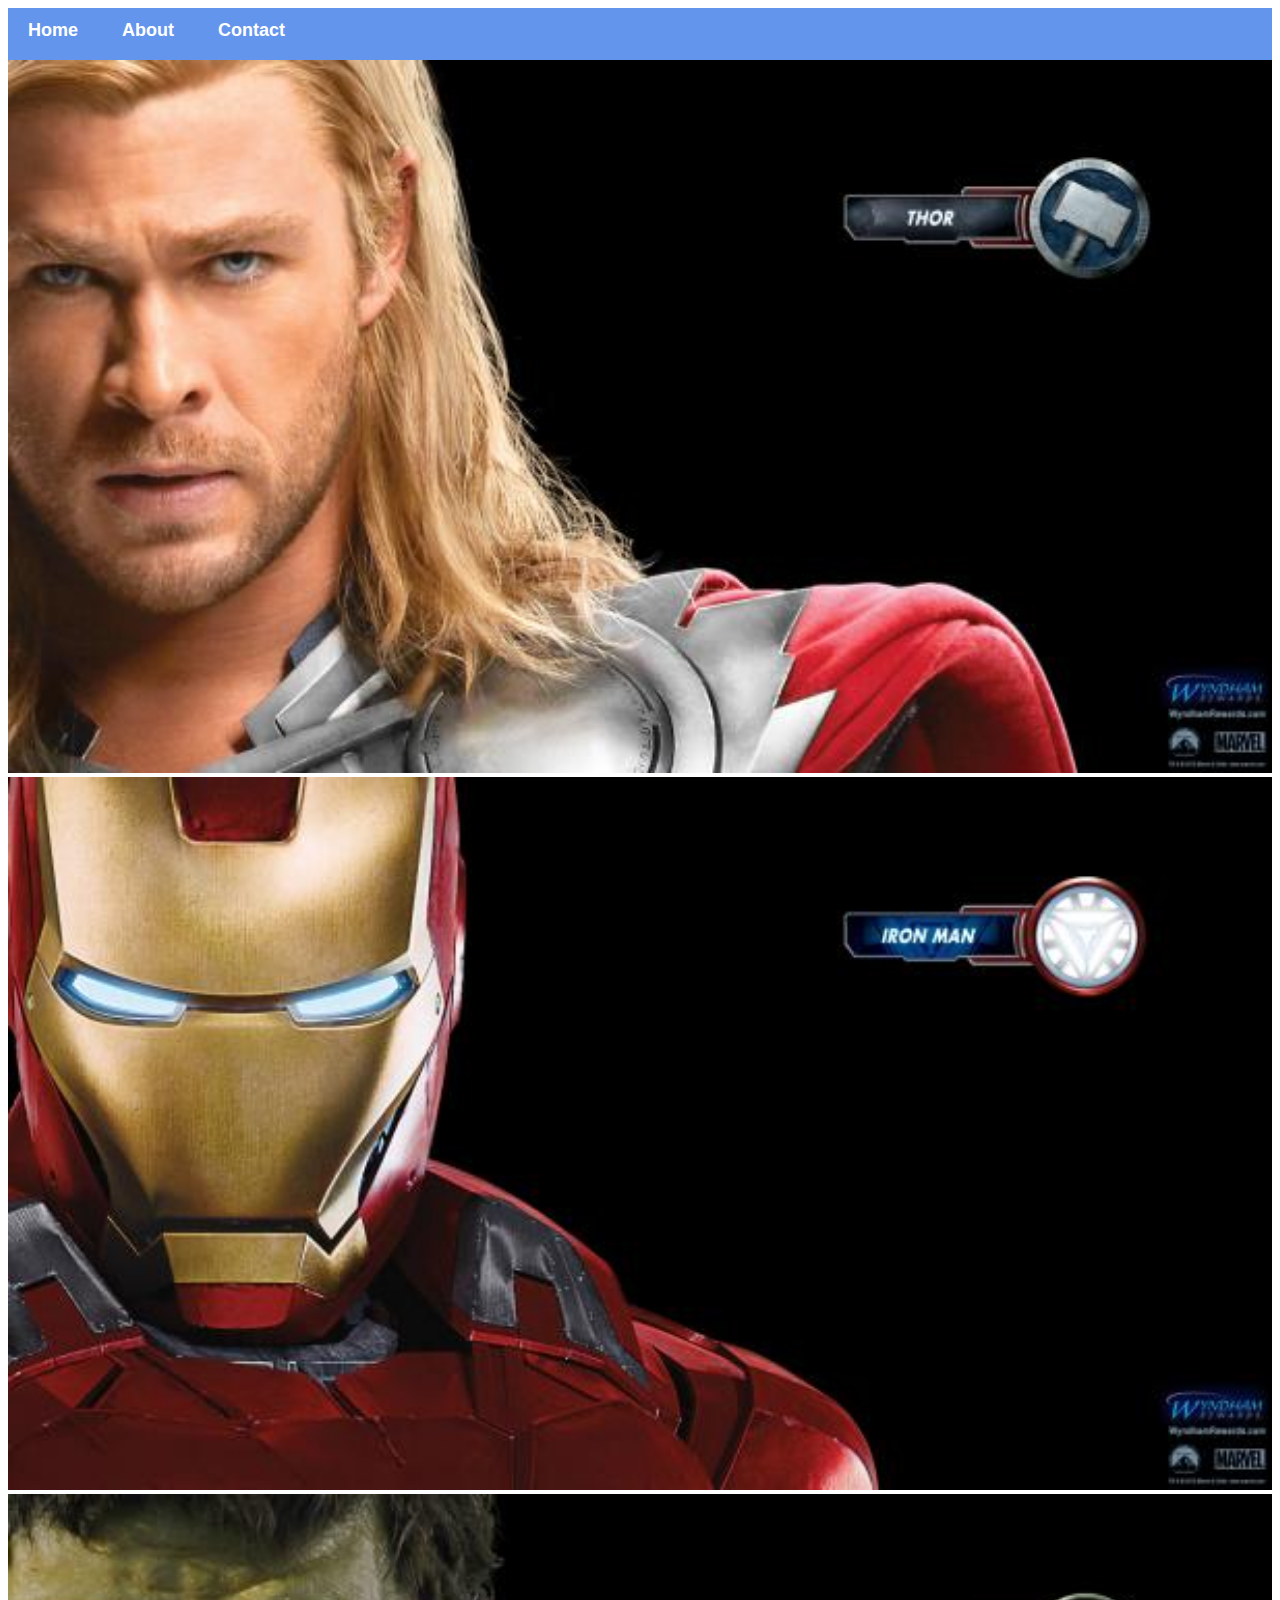
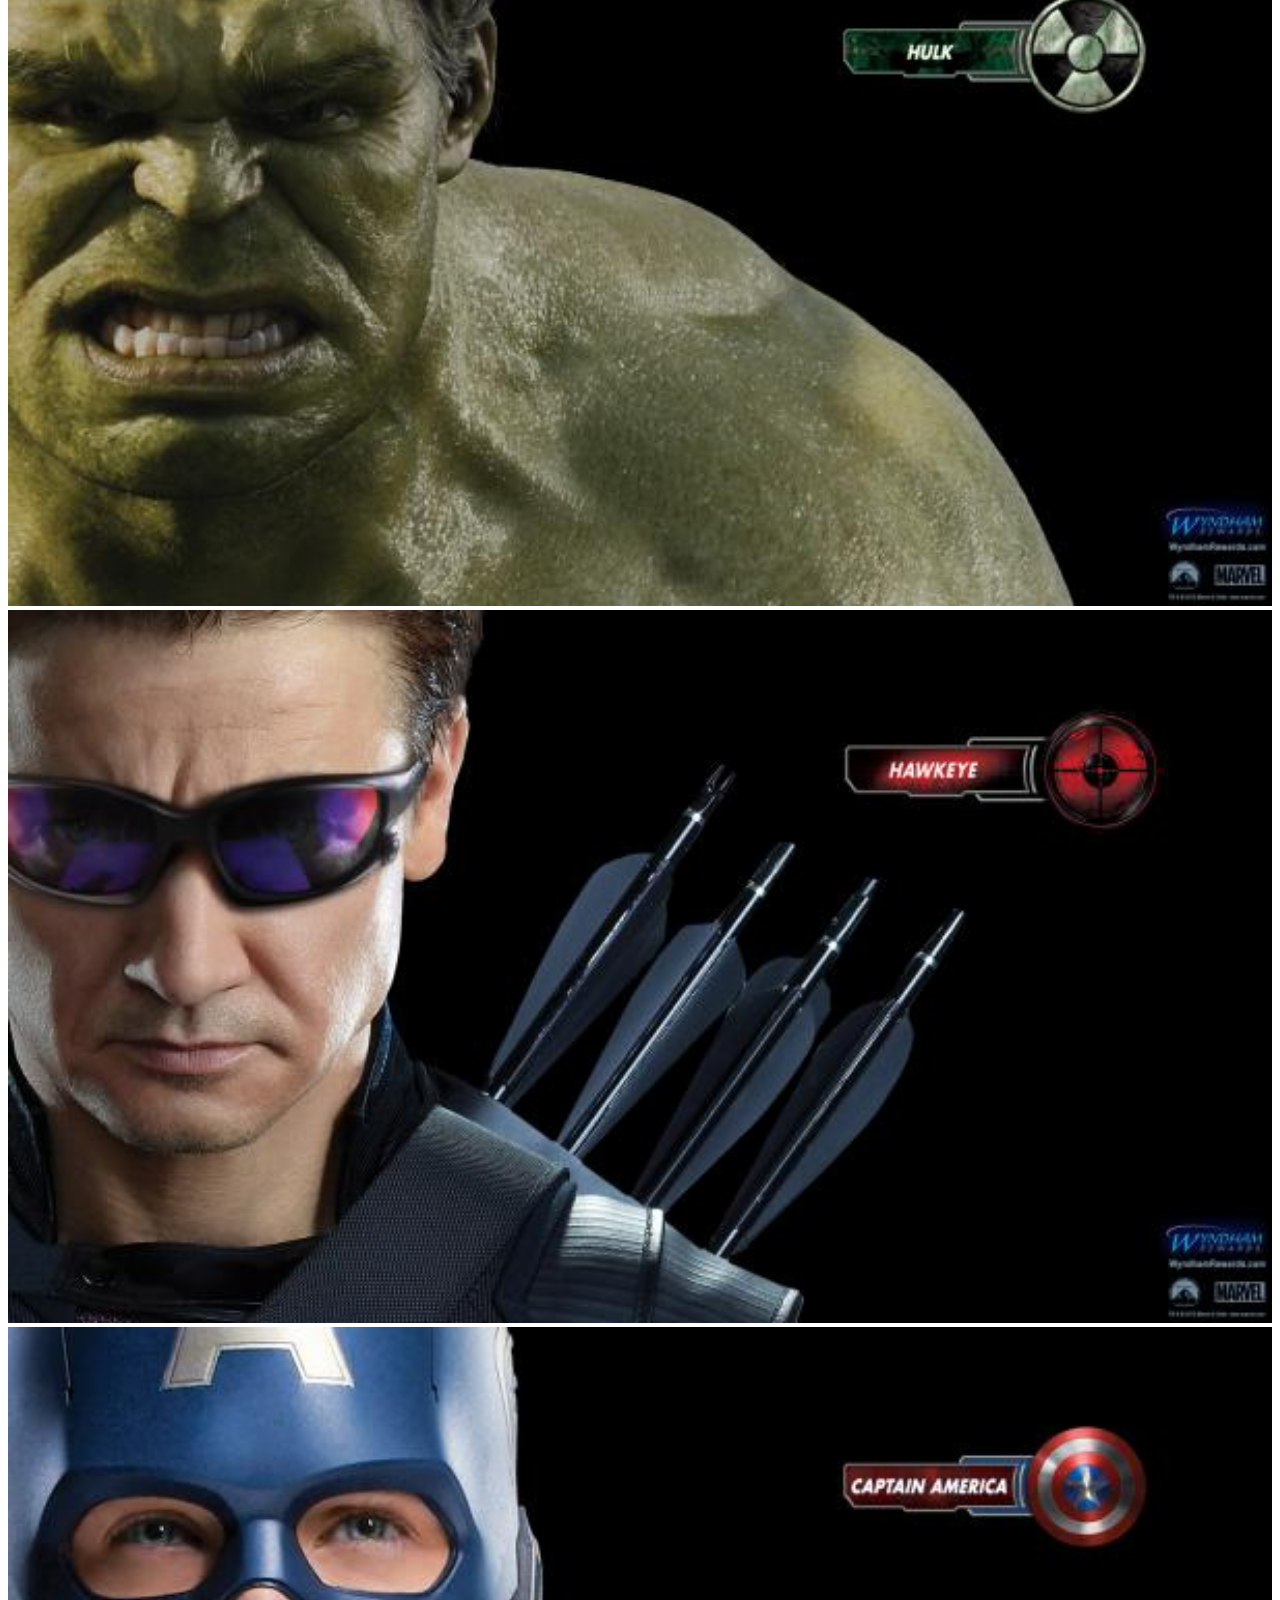
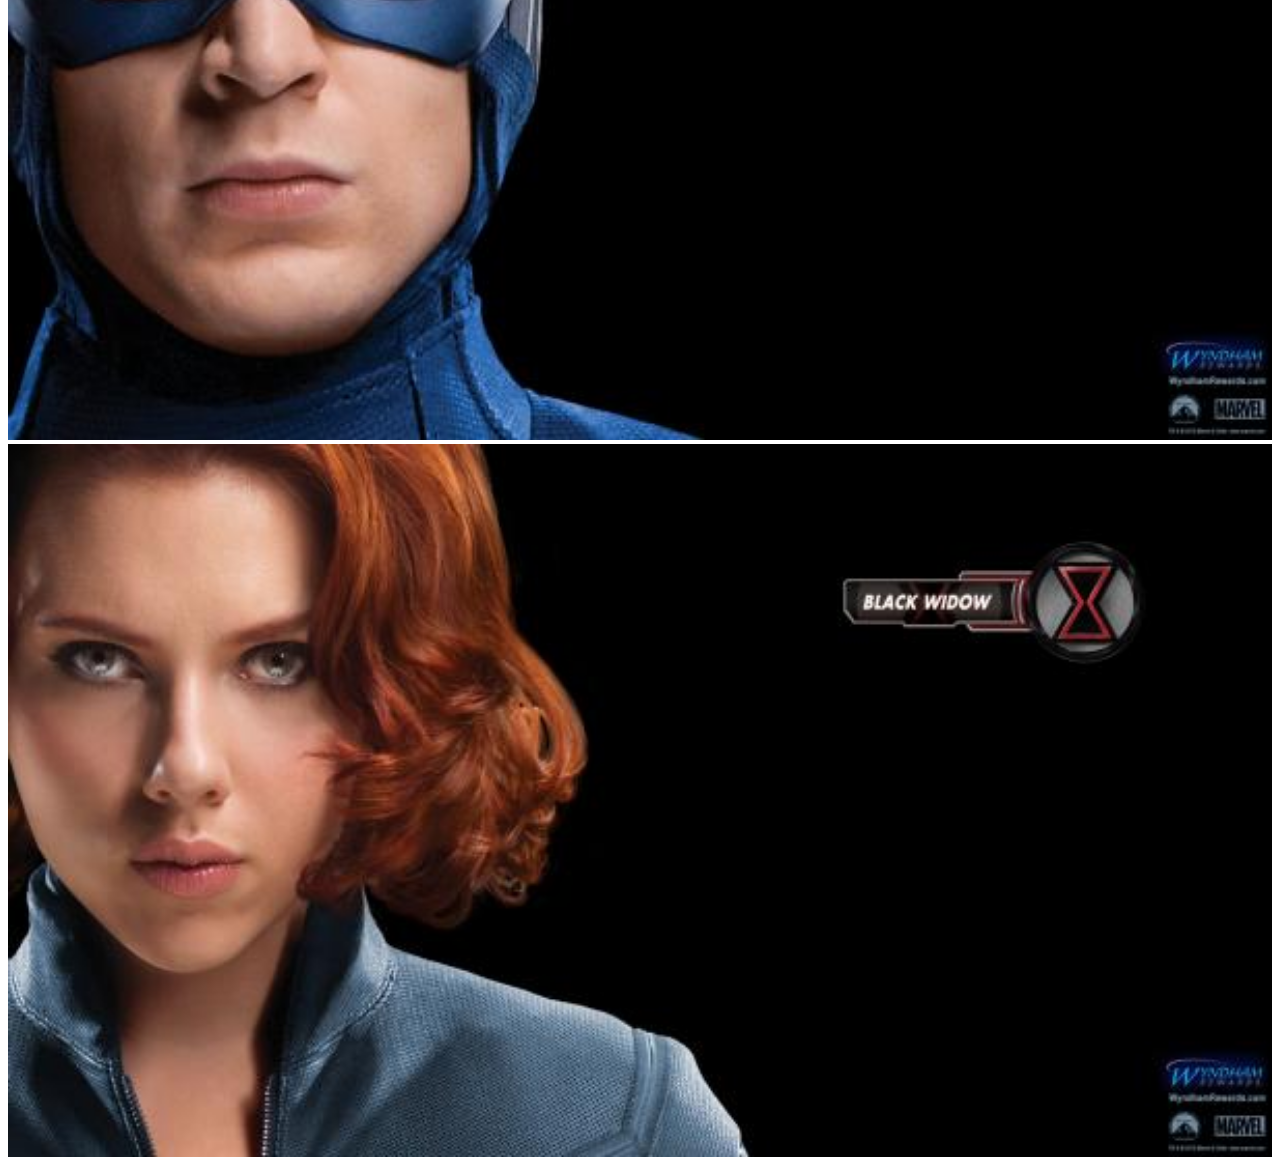
<file: Avengers App/index.html>
<!DOCTYPE html>
<html>
<head>
<link rel="stylesheet" href="style.css">

</head>
<body>
    <div id="menu">
            <a href="index.html">Home</a>
            <a href="About.html">About</a></li>
            <a href="Contact.html">Contact</a></li>
    </div>
<div class="gallery">
<a href="avenger-1.html"><img src="images/avengers_01.jpg"/></a>
<a href="avenger-2.html"><img src="images/avengers_02.jpg"/></a>
<a href="avenger-3.html"><img src="images/avengers_03.jpg"/></a>
<a href="avenger-4.html"><img src="images/avengers_04.jpg"/></a>
<a href="avenger-5.html"><img src="images/avengers_05.jpg"/></a>
<a href="avenger-6.html"><img src="images/avengers_06.jpg"/></a>
</div>
</body>
</html>
</file>
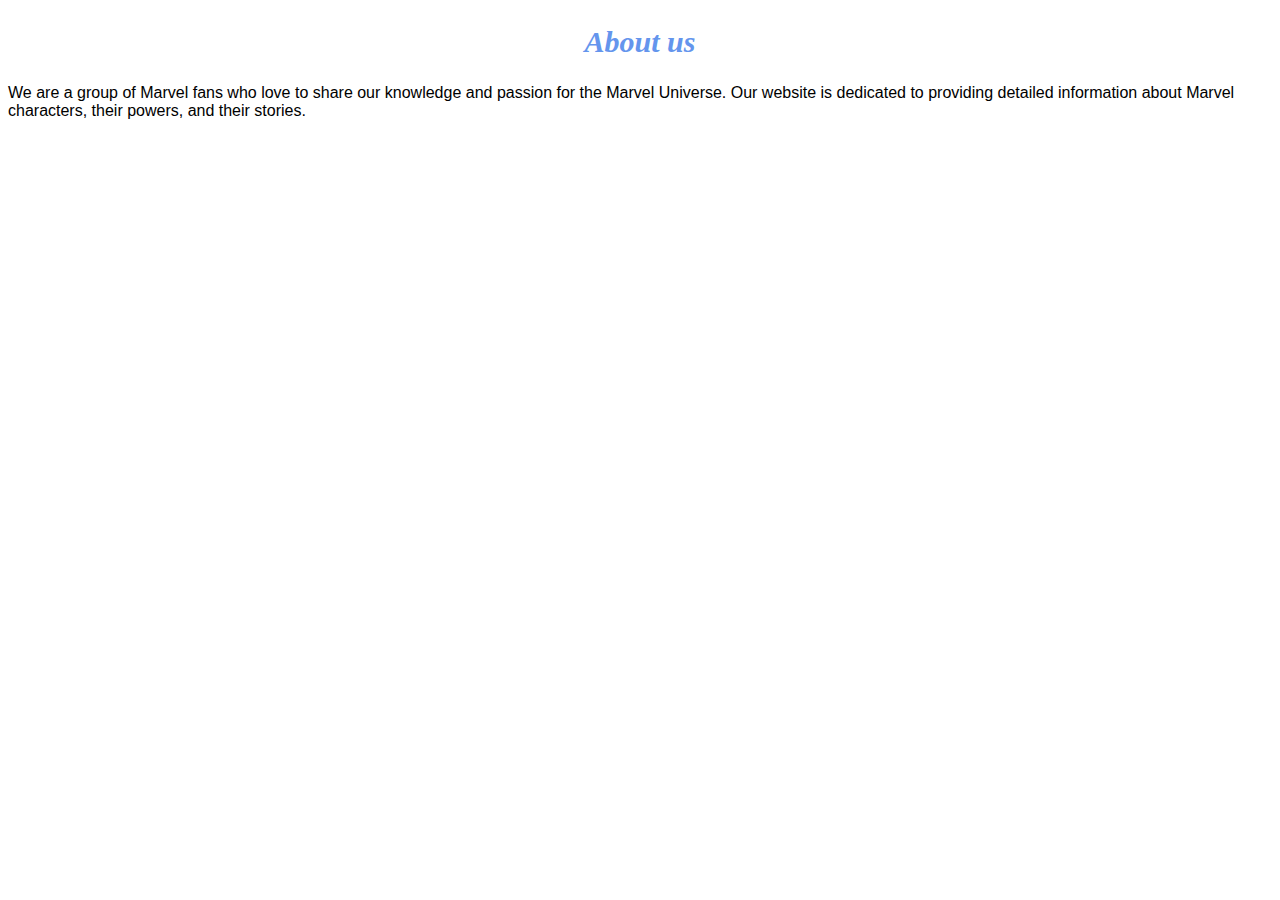
<file: Avengers App/About.html>
<!DOCTYPE html>
<html>
<head>
<link rel="stylesheet" href="style.css">
</head>
<body>
    
<h2>About us</h2>
<p>We are a group of Marvel fans who love to share our knowledge and passion for the Marvel Universe. Our website is dedicated to providing detailed information about Marvel characters, their powers, and their stories.</p>


</body>
</file>
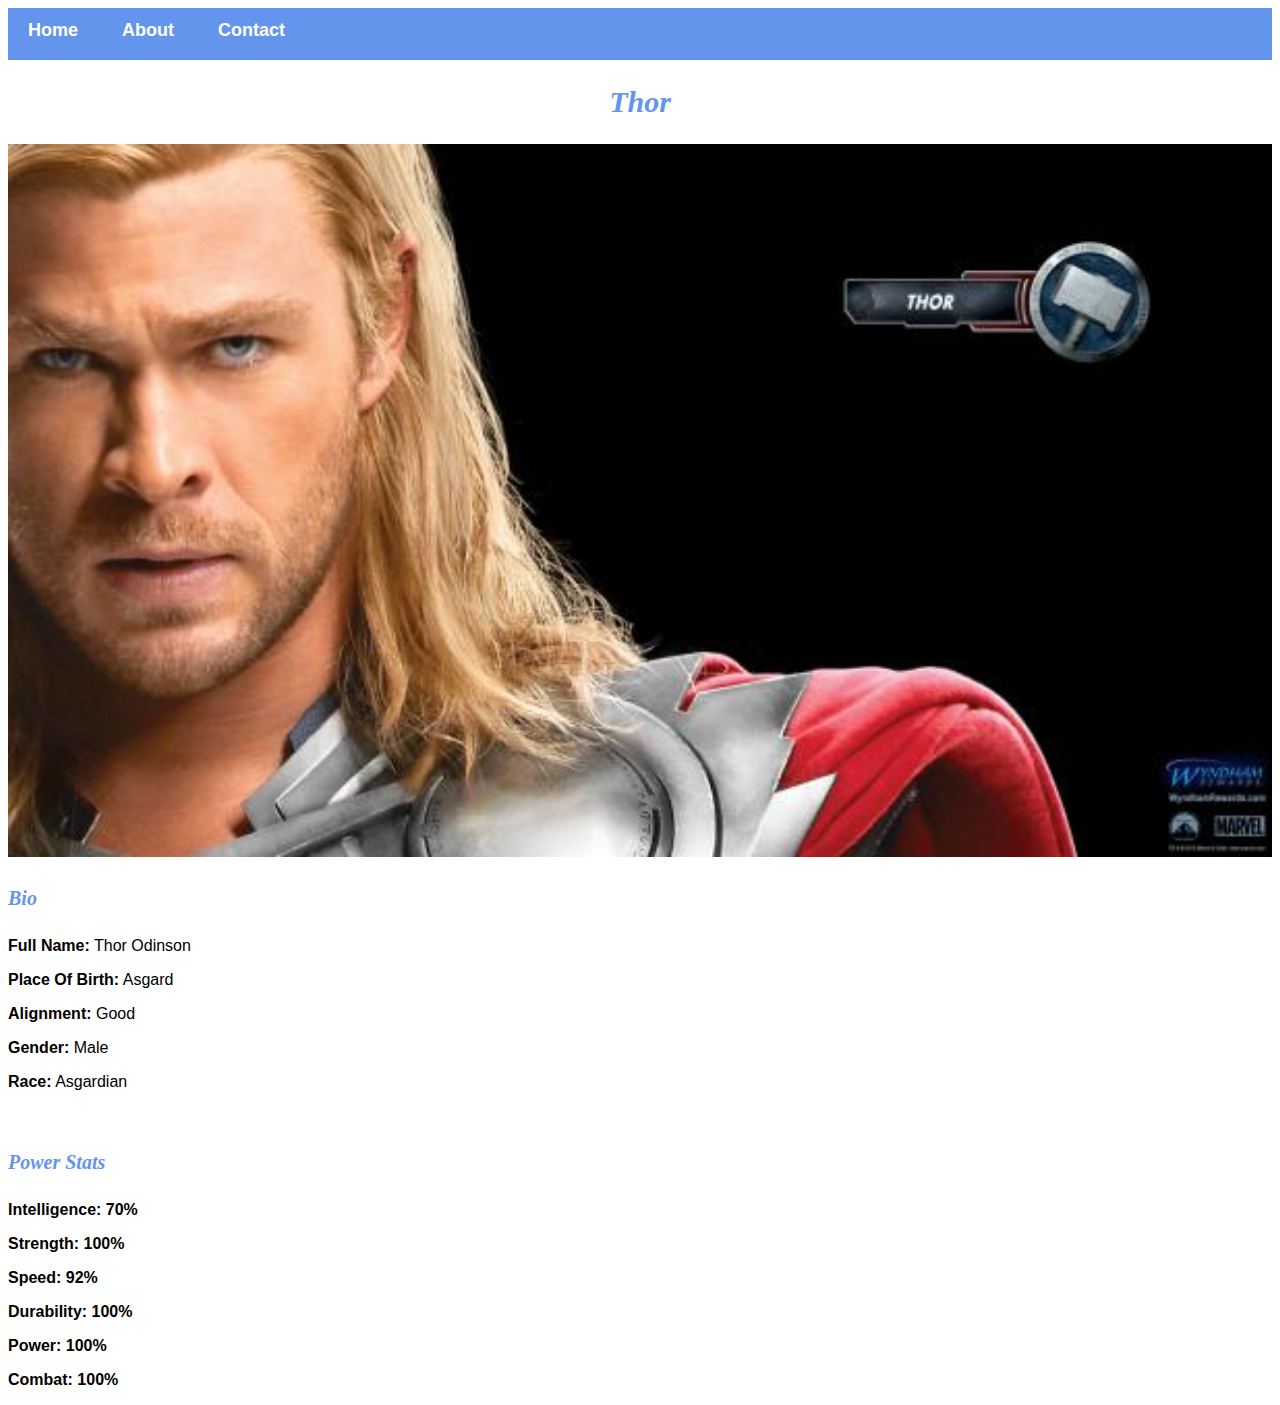
<file: Avengers App/avenger-1.html>
<!DOCTYPE html>
<html>
<head>
<link rel="stylesheet" href="style.css">
</head>
<body>
    <div id="menu">
    <a href="index.html">Home</a>
    <a href="About.html">About</a>
    <a href="Contact.html">Contact</a>
</div>
<h2>Thor</h2>
<div class="gallery">
<img src="images/avengers_01.jpg">
</div>
<h4>Bio</h4>
<p><b>Full Name:</b> Thor Odinson</p>
<p><b>Place Of Birth:</b> Asgard</p>
<p><b>Alignment:</b> Good</p>
<p><b>Gender:</b> Male</p>
<p><b>Race:</b> Asgardian</p>
<br/>
<h4>Power Stats</h4>
<p><b>Intelligence: 70%</b></p>
<p><b>Strength: 100%</b></p>
<p><b>Speed: 92%</b></p>
<p><b>Durability: 100%</b></p>
<p><b>Power: 100%</b></p>
<p><b>Combat: 100%</b></p>
</body>
</file>
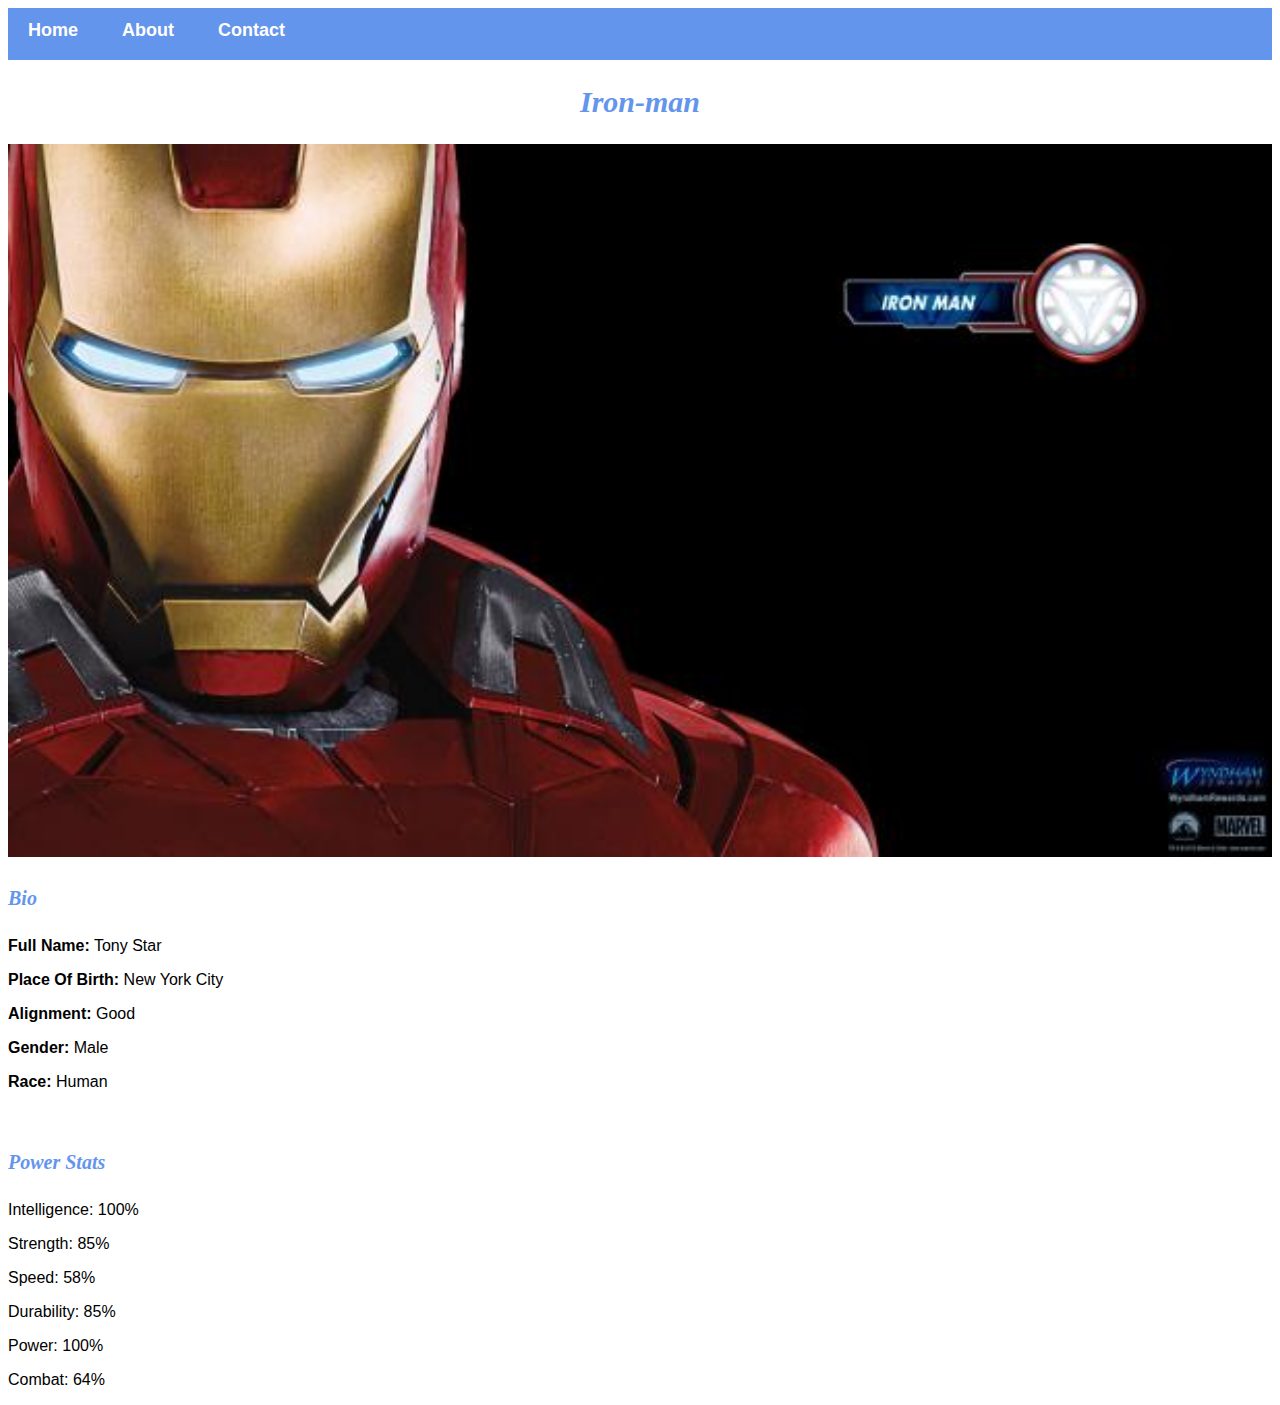
<file: Avengers App/avenger-2.html>
<!DOCTYPE html>
<html>
<head>
<link rel="stylesheet" href="style.css">
</head>
<body>
    <div id="menu">
        <a href="index.html">Home</a>
        <a href="About.html">About</a>
        <a href="Contact.html">Contact</a>
    </div>
<h2>Iron-man</h2>
<div class="gallery">
<img src="images/avengers_02.jpg">
</div>
<h4>Bio</h4>
<p><b>Full Name:</b> Tony Star</p>
<p><b>Place Of Birth:</b> New York City</p>
<p><b>Alignment:</b> Good</p>
<p><b>Gender:</b> Male</p>
<p><b>Race:</b> Human</p>
<br/>
<h4>Power Stats</h4>
<p>Intelligence: 100%</p>
<p>Strength: 85%</p>
<p>Speed: 58%</p>
<p>Durability: 85%</p>
<p>Power: 100%</p>
<p>Combat: 64%</p>
</body>
</file>
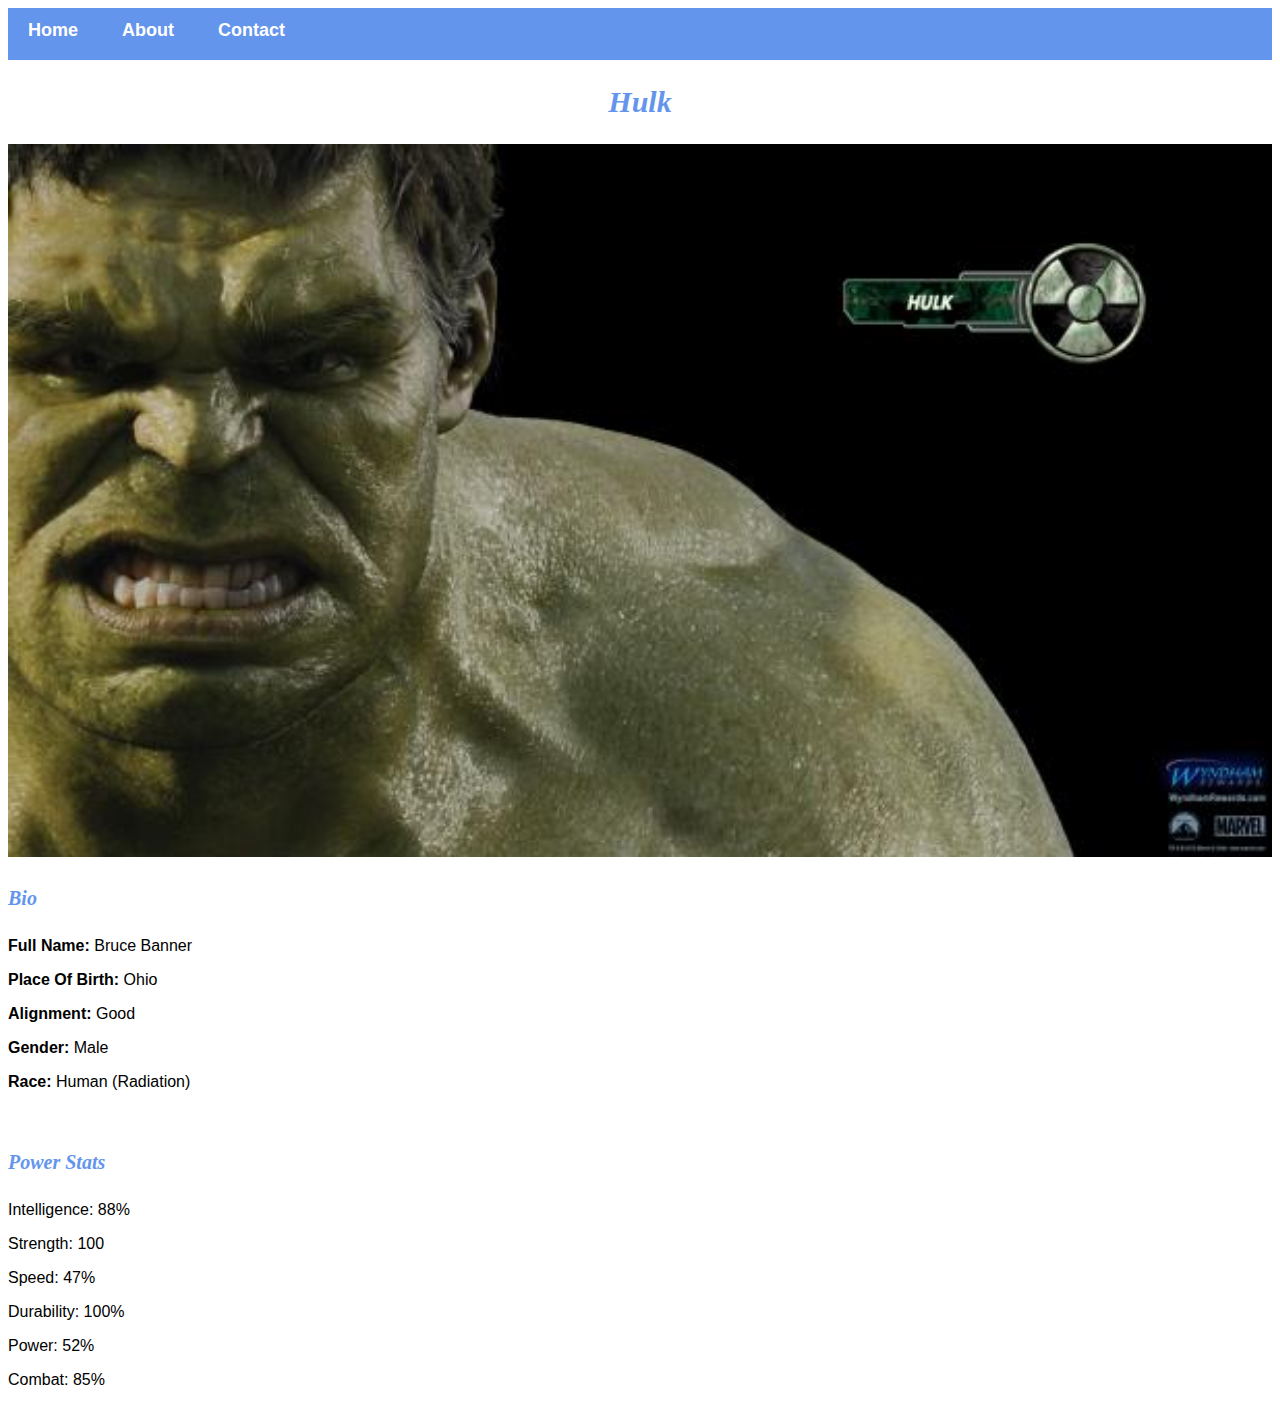
<file: Avengers App/avenger-3.html>
<!DOCTYPE html>
<html>
<head>
<link rel="stylesheet" href="style.css">
</head>
<body>
    <div id="menu">
            <a href="index.html">Home</a>
            <a href="About.html">About</a></li>
            <a href="Contact.html">Contact</a></li>
    </div>
<h2>Hulk</h2>
<div class="gallery">
<img src="images/avengers_03.jpg">
</div>
<h4>Bio</h4>
<p><b>Full Name:</b> Bruce Banner</p>
<p><b>Place Of Birth:</b> Ohio</p>
<p><b>Alignment:</b> Good</p>
<p><b>Gender:</b> Male</p>
<p><b>Race:</b> Human (Radiation)</p>
<br/>
<h4>Power Stats</h4>
<p>Intelligence: 88%</p>
<p>Strength: 100</p>
<p>Speed: 47%</p>
<p>Durability: 100%</p>
<p>Power: 52%</p>
<p>Combat: 85%</p>
</body>
</file>
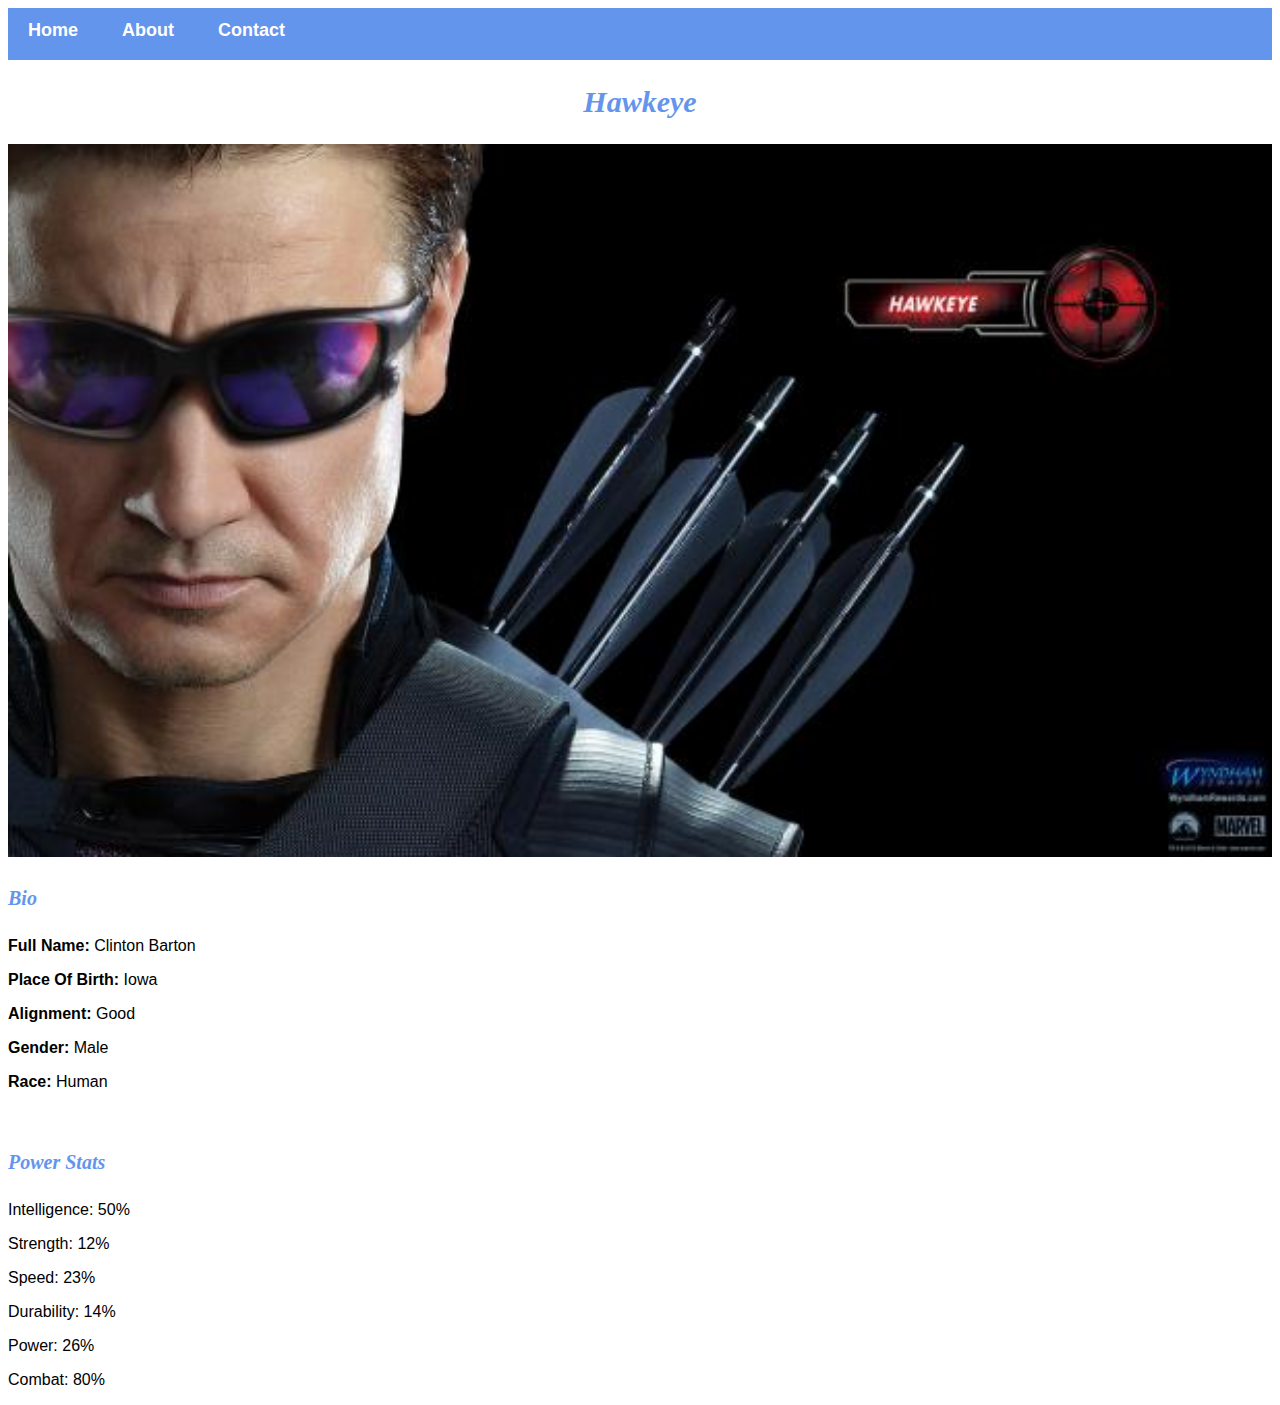
<file: Avengers App/avenger-4.html>
<!DOCTYPE html>
<html>
<head>
<link rel="stylesheet" href="style.css">
</head>
<body>
    <div id="menu">
            <a href="index.html">Home</a>
            <a href="About.html">About</a></li>
            <a href="Contact.html">Contact</a></li>
    </div>
<h2>Hawkeye</h2>
<div class="gallery">
<img src="images/avengers_04.jpg">
</div>
<h4>Bio</h4>
<p><b>Full Name:</b> Clinton Barton</p>
<p><b>Place Of Birth:</b> Iowa</p>
<p><b>Alignment:</b> Good</p>
<p><b>Gender:</b> Male</p>
<p><b>Race:</b> Human</p>
<br/>
<h4>Power Stats</h4>
<p>Intelligence: 50%</p>
<p>Strength: 12%</p>
<p>Speed: 23%</p>
<p>Durability: 14%</p>
<p>Power: 26%</p>
<p>Combat: 80%</p>
</body>
</file>
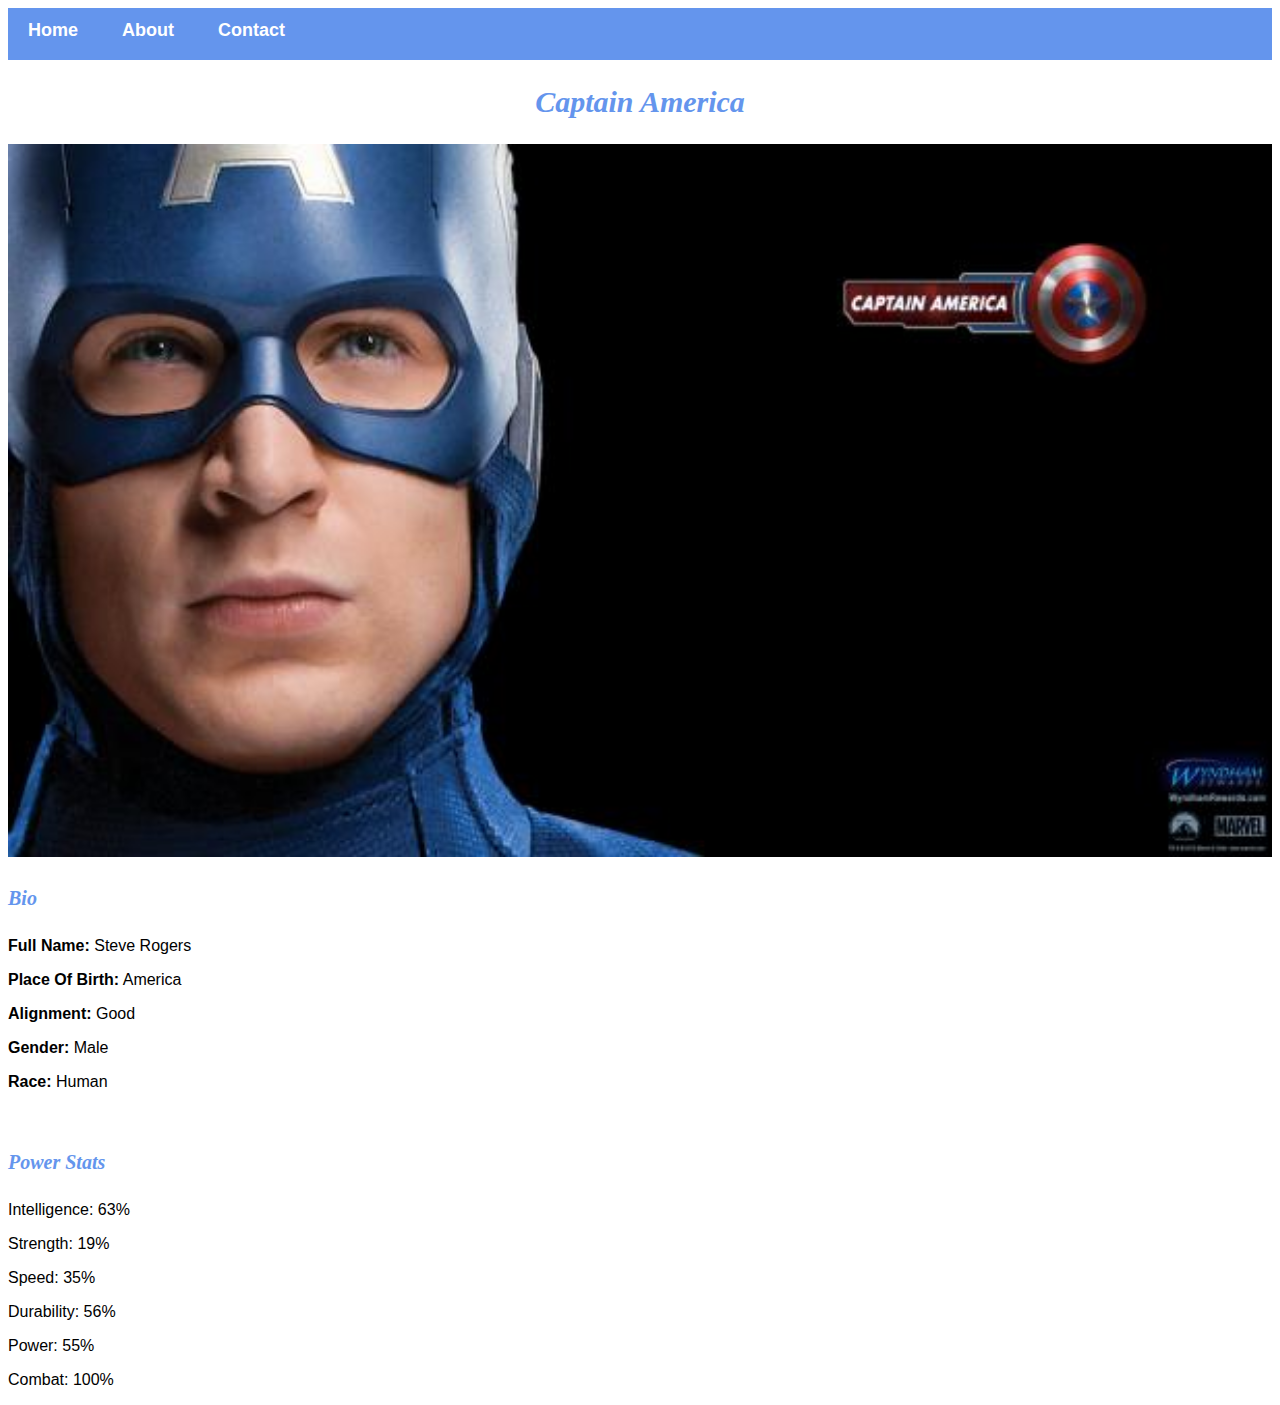
<file: Avengers App/avenger-5.html>
<!DOCTYPE html>
<html>
<head>
<link rel="stylesheet" href="style.css">
</head>
<body>
    <div id="menu">
            <a href="index.html">Home</a>
            <a href="About.html">About</a></li>
            <a href="Contact.html">Contact</a></li>
    </div>
<h2>Captain America</h2>
<div class="gallery">
<img src="images/avengers_05.jpg">
</div>
<h4>Bio</h4>
<p><b>Full Name:</b> Steve Rogers</p>
<p><b>Place Of Birth:</b> America</p>
<p><b>Alignment:</b> Good</p>
<p><b>Gender:</b> Male</p>
<p><b>Race:</b> Human</p>
<br/>
<h4>Power Stats</h4>
<p>Intelligence: 63%</p>
<p>Strength: 19%</p>
<p>Speed: 35%</p>
<p>Durability: 56%</p>
<p>Power: 55%</p>
<p>Combat: 100%</p>
</body>
</file>
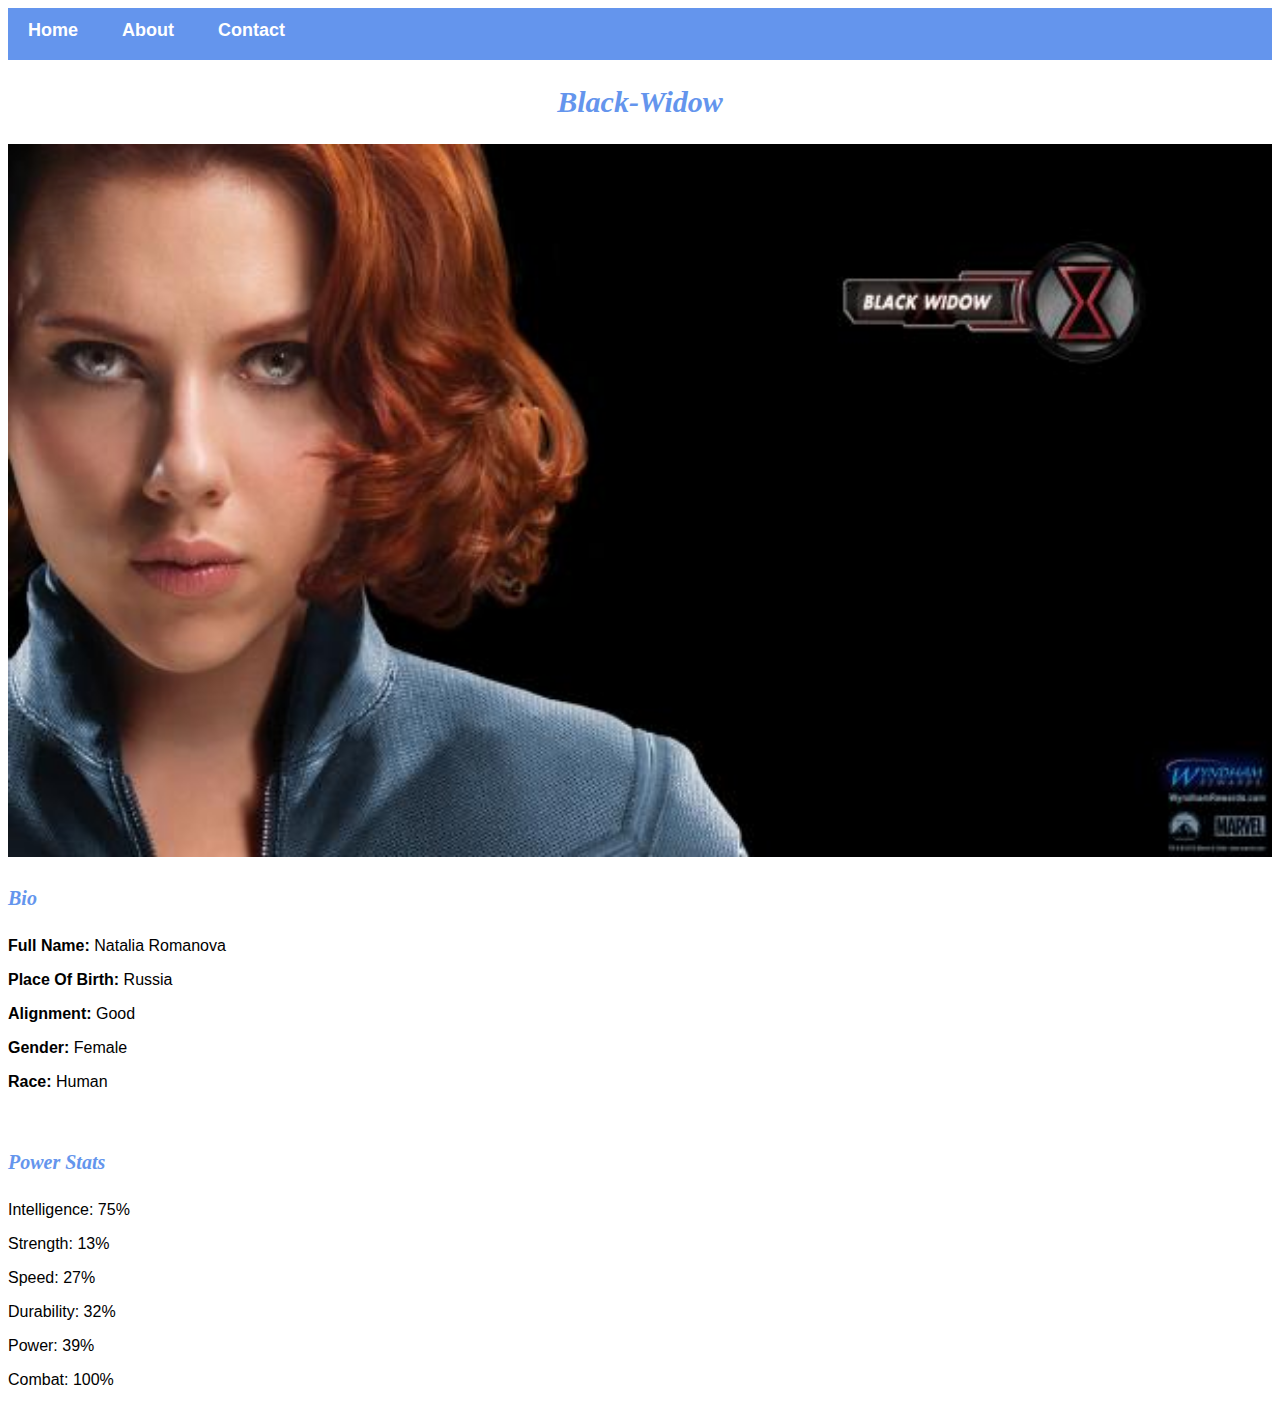
<file: Avengers App/avenger-6.html>
<!DOCTYPE html>
<html>
<head>
<link rel="stylesheet" href="style.css">
</head>
<body>
    <div id="menu">
            <a href="index.html">Home</a>
            <a href="About.html">About</a></li>
            <a href="Contact.html">Contact</a></li>
    </div>
<h2>Black-Widow</h2>
<div class="gallery">
<img src="images/avengers_06.jpg">
</div>
<h4>Bio</h4>
<p><b>Full Name:</b> Natalia Romanova</p>
<p><b>Place Of Birth:</b> Russia</p>
<p><b>Alignment:</b> Good</p>
<p><b>Gender:</b> Female</p>
<p><b>Race:</b> Human</p>
<br/>
<h4>Power Stats</h4>
<p>Intelligence: 75%</p>
<p>Strength: 13%</p>
<p>Speed: 27%</p>
<p>Durability: 32%</p>
<p>Power: 39%</p>
<p>Combat: 100%</p>
</body>
</file>
<file: Avengers App/style.css>
.gallery img{
width: 100%;
}

h2{
    font-family: Impact, fantasy;
    text-align: center;
    font-size: 30px;
    color: cornflowerblue;
    font-style: italic;
}
h4{
    font-family: Impact, fantasy;
    font-size: 20px;
    color: cornflowerblue;
    font-style: italic;
}
p{
    font-family: Helvetica, sans-serif;
   
}

#menu{
    width: 100%;
    height: 40px;
    background-color: cornflowerblue;
    padding-top: 12px;

}
#menu a{
    color: #ffffffff;
    font-family: Arial, Helvetica, sans-serif;
    font-size: 18px;
    text-decoration: none;
    font-weight: 800;

    padding-left: 20px;
    padding-right: 20px;
    
}

#menu a:hover{
    color: #000000;
    background-color:cornflowerblue;
}
</file>
